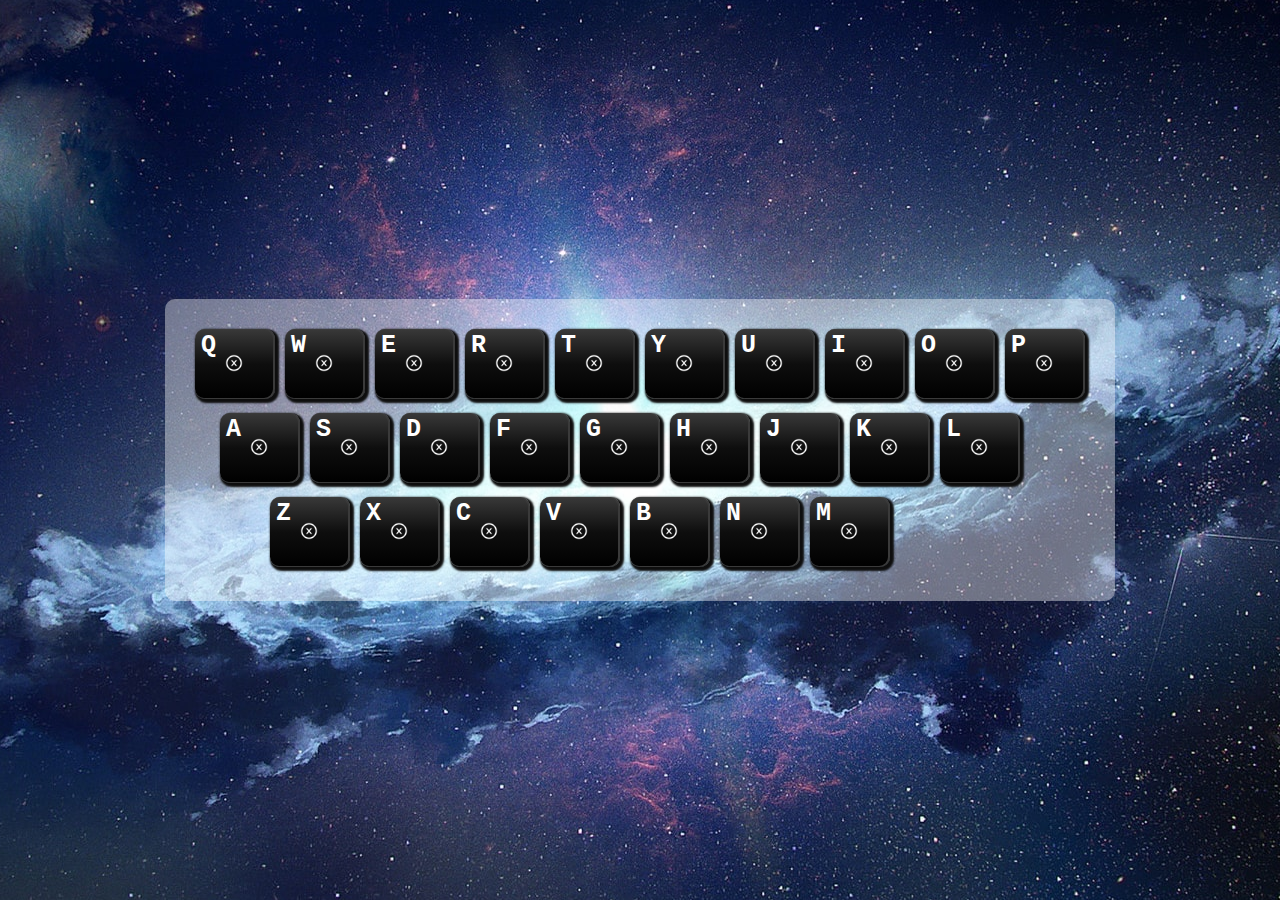
<file: index.html>
<!DOCTYPE html>
<html lang="en">
<head>
    <meta charset="UTF-8">
    <title>键盘导航</title>
    <link rel="stylesheet" href="style.css">
</head>
<body>
    <main>
        <div id="main" class="wrapper"></div>
    </main>
    <script>
        var hash = init();
        var key = hash['key'];
        var site = hash['site'];
        createKeyboard();
        listenToKeyboard(site);

        // 初始化
        function init() {
            var key = {
                '0':{0:'q',1:'w',2:'e',3:'r',4:'t',5:'y',6:'u',7:'i',8:'o',9:'p',length:10},
                '1':{0:'a',1:'s',2:'d',3:'f',4:'g',5:'h',6:'j',7:'k',8:'l',length:9},
                '2':{0:'z',1:'x',2:'c',3:'v',4:'b',5:'n',6:'m',length:7},
                'length':3
            };
            var site = {
                'q':'www.qq.com','w':'www.weibo.com','e':'ele.me','r':'reddit.com'
            };

            // 取出localStorage中site的值
            var siteLocal = getFromLocalStorage('site');
            if (siteLocal) {
                site = siteLocal;
            }

            return {
                "key" : key,
                "site" : site
            };
        }
        function getFromLocalStorage(key) {
            return JSON.parse(localStorage.getItem(key) || 'null');
        }
        // 创建键盘
        function createKeyboard() {
            for (var index1 = 0; index1 < key['length']; index1++) {
                var div = tag('div');
                main.appendChild(div);
                var row = key[index1];

                for (var index2 = 0; index2 < row['length']; index2++) {
                    var kbd = tag('kbd', {className: 'key'});
                    div.appendChild(kbd);
                    var span = tag('span', {className: 'text', textContent: row[index2]});
                    kbd.appendChild(span);
                    var icon = tag('img');
                    kbd.appendChild(icon);
                    var kbds = document.getElementsByTagName('kbd');

                    // icon初始化
                    for (var i = 0; i < kbds.length; i++) {
                        // 获取当前按键的id
                        var kbdId = kbds[i].innerText[0].toLowerCase();
                        // 获取当前按键的img标签
                        var icon = kbds[i].childNodes[1];
                        setIcon(kbdId,icon);

                        listenToMouse(kbds,i);
                    }

                    // 创建编辑按钮
                    var editButton = tag('button', {textContent: '编辑', id: row[index2]});
                    kbd.appendChild(editButton);
                    // 修改地址
                    editButton.onclick = function() {
                        // 获取当前按钮的ID
                        var key = this.id;
                        // 获取用户输入值
                        var target = prompt('请输入您要修改的地址：');
                        // 将用户输入的地址写入site
                        site[key] = target;
                        localStorage.setItem('site', JSON.stringify(site));
                        // 获取当前按键的img标签
                        var icon = this.previousSibling;
                        setIcon(key,icon);
                    };
                }
            }
        }
        // 配置icon
        function setIcon(key,icon) {
            if (site[key]) {
                icon.src = "https://" + site[key] + "/favicon.ico";
            } else {
                icon.src = "./image/close-circle.png";
            }
            icon.onerror = function () {
                icon.src = './image/close-circle.png';
            };
        }
        // 监听键盘
        function listenToKeyboard (site) {
            document.onkeypress = function (ev) {
                var key = ev['key'];
                if (site[key]) {
                    var website = site[key];
                    window.open('http://' + website, '_blank');
                } else {
                    alert('未定义的地址！');
                }
            };
        }
        // 监听鼠标
        function listenToMouse (kbds,i) {
            kbds[i].onclick = function ()  {
                var key = this.innerText[0].toLowerCase(); // 获取当前按键的id
                if (site[key]) {
                    var website = site[key];
                    window.open('http://' + website, '_blank');
                } else {
                    alert('未定义的地址！');
                }
            };
        }
        // 创建标签
        function tag(tagName, attributes) {
            var tag =  document.createElement(tagName);
            for (var key in attributes) {
                tag[key] = attributes[key];
            }
            return tag;
        }
    </script>
</body>
</html>
</file>
<file: style.css>
* {margin: 0; padding: 0; outline: none;}
body {
    background: grey url("./image/wallpaper.jpg") no-repeat center center ;
}
main {
    text-align: center;
    display: flex;
    justify-content: center;
    align-items: center;
    height: 100vh;
    min-width: 950px;
}
#main {display: inline-block;}
/*按照真实键盘的样式调整位置*/
#main > div:nth-child(2) {
    margin-left: -40px;
}
#main > div:nth-child(3) {
    margin-left: -120px;
}
.wrapper {
    padding: 25px;
    border-radius: 10px;
    background: rgba(255,255,255,0.4);
}
.key {
    color: #fff;
    font-size: 25px;
    font-family: "Courier New";
    font-weight: bold;
    width: 80px;
    height: 70px;
    border-radius: 10px;
    display: inline-block;
    text-transform: uppercase;
    margin: 5px;
    position: relative;
    z-index: 1;
    box-shadow: -1px 0 0 1px #3a3a3a inset, 2px 2px 2px 2px #0e0e0e;
    background: linear-gradient(to bottom, #393939 0%,#0e0e0e 50%,#000 100%);
    user-select: none;
    cursor: pointer;
}
.key .text {
    position: absolute;
    top: 2px;
    left: 6px;
}
.key > img{
    width: 18px;
    height: 18px;
    position: absolute;
    top: 25px;
    left: 30px;
 }
.key::before {
    content: '';
    position: absolute;
    top: 0;
    left: 0;
    width: 100%;
    height: 100%;
    opacity: 0;
    transition: opacity 1s;
    z-index: -1;
    border-radius: 10px;
    box-shadow: -1px 0 0 1px #8a8a8a inset, 2px 2px 2px 2px #0e0e0e;
    background: linear-gradient(to top, #393939 0%,#0e0e0e 50%,#000 100%);
}
.key:hover::before {
    opacity: 1;
}
.key > button {
    /*opacity: 0;*/
    display: none;
    color: #fff;
    border: none;
    border-radius: 2px;
    position: absolute;
    left: 40px;
    bottom: 0;
    transform: translate(-50%, 0%);
    /*background: #393939;*/
    background: none;
}
.key:hover button {
    display: inline-block;
    /*opacity: 1;*/
    /*transition: opacity .5s;*/
}
</file>
